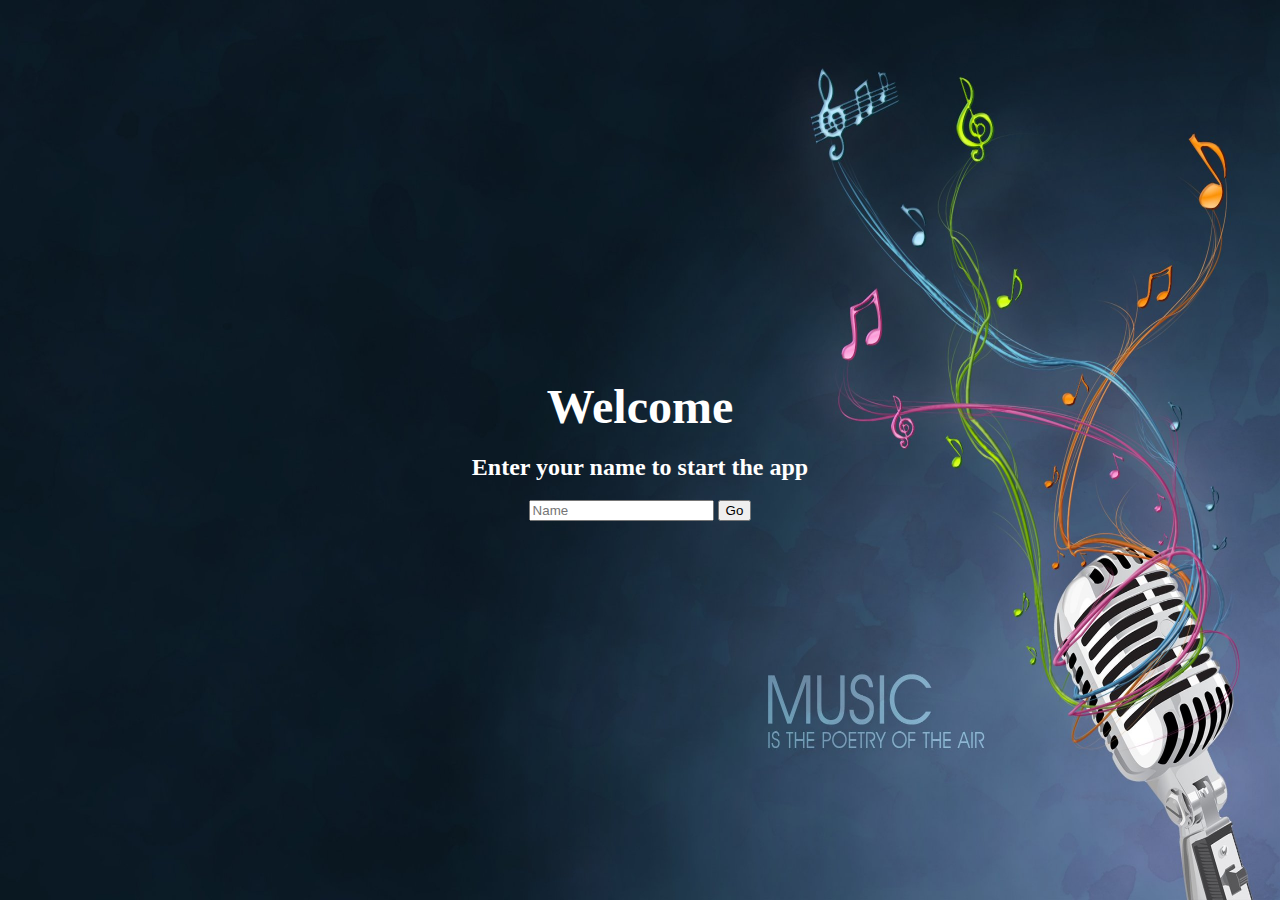
<file: index.html>
<!DOCTYPE html>
<html lang="en">

<head>
    <meta charset="UTF-8">
    <title> Song App</title>
    <link rel="stylesheet" type="text/css" href="font-awesome.css">
	<link rel="stylesheet" type="text/css" href="https://cdn.datatables.net/1.10.15/css/jquery.dataTables.min.css">
      <link rel="stylesheet" type="text/css" href="main.css">
</head>

<body>
    <div class="wrapper">
        <section class="welcome-screen">
            <h1> Welcome </h1>
            <h2> Enter your name to start the app </h2>
            <div class="input-wrapper">
			
              <span class="hidden errormessage" id="error1"></span>
                <input type="text" placeholder="Name" id="name-input">
                <button> Go </button>
            </div>
        </section>
        <div class="main hidden">
            <header>
                <div class="right floated user-name"> </div>
            </header>
            <section class="content">
                <audio src="song/song1.mp3"></audio>
				
				
				<!--------table content------------>
						<table id="songs">
                        <thead class="list-headers">
        <tr><td> Title </td> 
        <td> Artist </td>
        <td> Album </td>
        <td> Duration </td>
		</tr>
        </thead>
        <tbody>
			<tr class="song" id="song1">
			<td class="song-name"></td>
			<td  class="song-artist"></td >
			<td  class="song-album"></td >
			<td  class="song-length"></td >
			</tr>
			<tr class="song" id="song2">
			<td  class="song-name"> </td >
			 <td  class="song-artist"></td >
			<td  class="song-album"></td >
			<td  class="song-length"></td >
			</tr>
			<tr class="song" id="song3">
			<td class="song-name"> </td >
			 <td class="song-artist"></td >
			<td class="song-album"></td >
			<td class="song-length"></td >
			</tr>
			<tr class="song" id="song4">
			<td  class="song-name"> </td >
			 <td  class="song-artist"></td >
			<td  class="song-album"></td>
			<td  class="song-length"></td>
			</tr>
			<tr class="song" id="song5">
			<td  class="song-name"> </td >
			 <td  class="song-artist"></td >
			<td  class="song-album"></td>
			<td  class="song-length"></td>
			</tr>
        </tbody>
		</table>
		<!-----------current song details------------>
				<div class="current-song-wrapper">
				<img class="current-song-image">
				<div>
				<p class="current-song-name"></p>
				<p class="current-song-album"></p>
				</div>
				</div>
       </section>
			
            <footer>
			<!----------progress bar--------------->
			<div class="progress-wrapper">
                        <span class="time-elapsed"> </span>
						
                        <div class="player-progress">
                            <div class="progress-filled"> </div>
                        </div>
		
                        <span class="song-duration"></span>
								  
                    </div>
					
					<!---------------player buttons-------------->
                <div class="controls">
                    
						
				<div class="player-buttons">
				  <i class="fa fa-random clickable disabled" aria-hidden="true"></i>
				  <i class="fa fa-step-backward clickable" aria-hidden="true"></i>
				  <i class="fa fa-play clickable play-icon" aria-hidden="true"></i>
				  <i class="fa fa-step-forward clickable" aria-hidden="true"></i>
				  <i class="fa fa-repeat disabled clickable" aria-hidden="true"></i>
				  
					  <i class="fa fa-volume-up mute" aria-hidden="true"></i>
					  <input type="range" min="0" max="100"  step="10" value="100" id="slider">
				  
						<a href="piano/index.html"><input type="button" value="Piano" style="position:absolute;right:200px;"></a>
					
				</div>
			
				
                </div>
            </footer>
        </div>
    </div>
    <script src="jquery.js">
    </script>
	    <script src="main.js">
	
    </script>

	<script src="https://cdn.datatables.net/1.10.15/js/jquery.dataTables.min.js">
    </script>

</body>

</html>
</file>
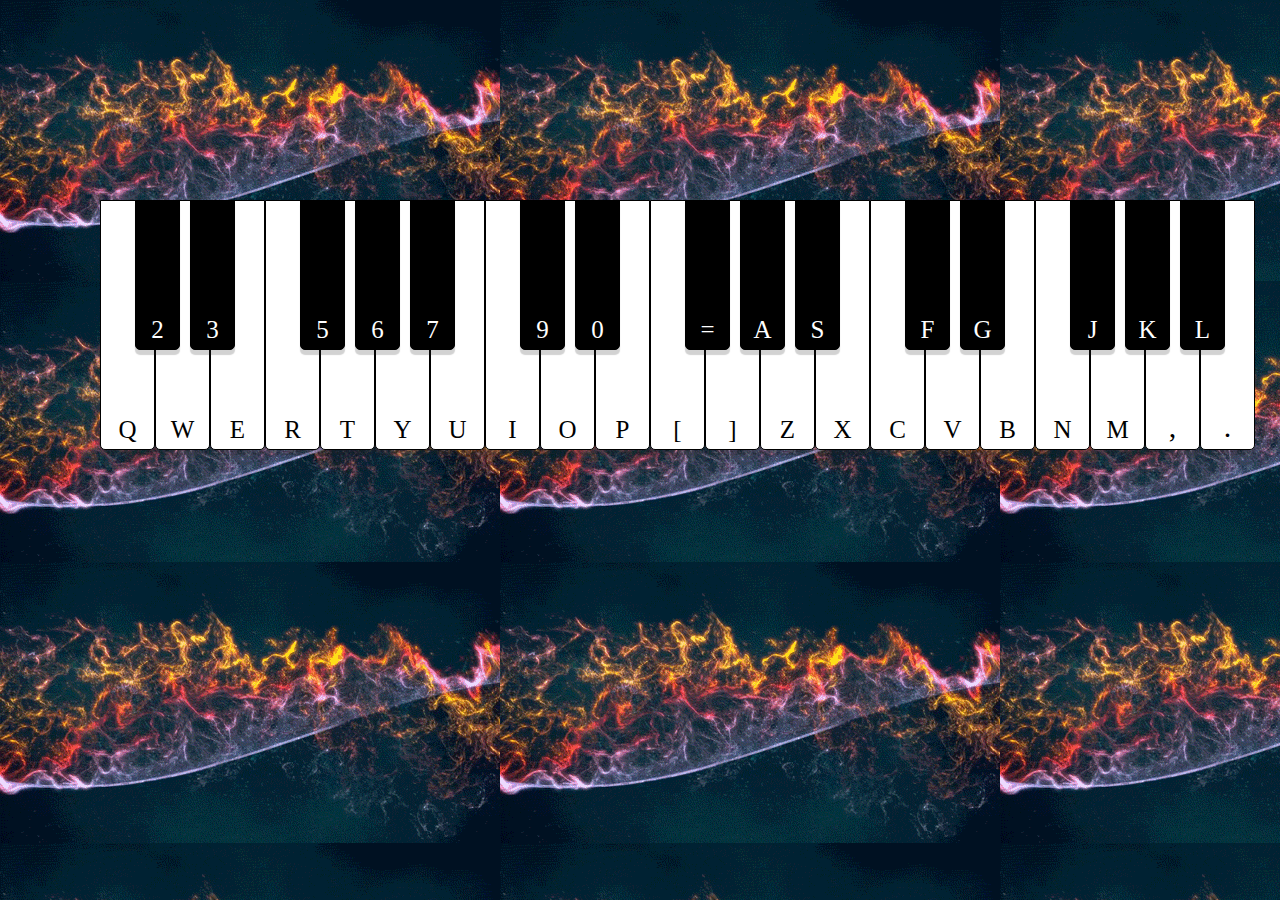
<file: piano/index.html>
<!DOCTYPE html>
<html lang="en">
<head>
    <meta charset="UTF-8">
    <title>Piano</title>
    <link rel="stylesheet" type="text/css" href="main.css">
</head>
<body>
	<div class="container">
		 <div class="white keys" id="key_1" style="left:0px;"><div class="name">Q</div></div>
		 <div class="black keys" id="key-1" style="left:35px;"><div class="name">2 </div></div>
		 <div class="white keys" id="key_2" style="left:55px;"><div class="name">W</div></div>
		 <div class="black keys" id="key-2" style="left:90px;"><div class="name">3</div></div>
		 <div class="white keys" id="key_3" style="left:110px;"><div class="name">E</div></div>
		 <div class="white keys" id="key_4" style="left:165px;"><div class="name">R</div></div>
		 <div class="black keys" id="key-3" style="left:200px;"><div class="name">5</div></div>
		 <div class="white keys" id="key_5" style="left:220px;"><div class="name">T</div></div>
		 <div class="black keys" id="key-4" style="left:255px;"><div class="name">6</div></div>	 
		 <div class="white keys" id="key_6" style="left:275px;"><div class="name">Y</div></div>
		 <div class="black keys" id="key-5" style="left:310px;"><div class="name">7</div></div>
		 <div class="white keys" id="key_7" style="left:330px;"><div class="name">U</div></div>
		 <div class="white keys" id="key_8" style="left:385px;"><div class="name">I</div></div>
		 <div class="black keys" id="key-6" style="left:420px;"> <div class="name">9</div></div>
		 <div class="white keys" id="key_9" style="left:440px;"><div class="name">O</div></div>
		 <div class="black keys" id="key-7" style="left:475px;"> <div class="name">0</div></div>
		  <div class="white keys" id="key_10" style="left:495px;"><div class="name">P</div></div>
		  <div class="white keys" id="key_11" style="left:550px;"><div class="name">[</div></div>
		 <div class="black keys" id="key-8" style="left:585px;"> <div class="name">=</div></div>	  
		  <div class="white keys" id="key_12" style="left:605px;"><div class="name">]</div></div>
		 <div class="black keys" id="key-9" style="left:640px;"> <div class="name">A</div></div>	 
		  <div class="white keys" id="key_13" style="left:660px;"><div class="name">Z</div></div>
		 <div class="black keys" id="key-10" style="left:695px;"> <div class="name">S</div></div>	 
		  <div class="white keys" id="key_14" style="left:715px;"><div class="name">X</div></div>
		 <div class="white keys" id="key_15" style="left:770px;"><div class="name">C</div></div>	 
		 <div class="black keys" id="key-11" style="left:805px;"> <div class="name">F</div></div>	 
		 <div class="white keys" id="key_16" style="left:825px;"><div class="name">V</div></div>	 
		 <div class="black keys" id="key-12" style="left:860px;"> <div class="name">G</div></div>
		 <div class="white keys" id="key_17" style="left:880px;"><div class="name">B</div></div>
		 <div class="white keys" id="key_18" style="left:935px;"><div class="name">N</div></div>	 
		 <div class="black keys" id="key-13" style="left:970px;"> <div class="name">J</div></div>
		  <div class="white keys" id="key_19" style="left:990px;"><div class="name">M</div></div>
		 <div class="black keys" id="key-14" style="left:1025px;"> <div class="name">K</div></div>	 
		 <div class="white keys" id="key_20" style="left:1045px;"><div class="name"><big>,</big></div></div>
		 <div class="black keys" id="key-15" style="left:1080px;"> <div class="name">L</div></div>
		 <div class="white keys" id="key_21" style="left:1100px;"><div class="name"><big>.</big></div></div>
		
	
	</div>


    <script src="jquery.js">
    </script>
	<script src="audiosynth.js">  </script>
	
	<script src="main.js"></script>
    
	

</body>

</html>
</file>
<file: main.css>
*,
*:after,
*:before {
    box-sizing: border-box;
}

html,
body {
    height: 100%;
    width: 100%;
    border: 0;
    margin: 0;
    font-size: 16px;
}

h1 {
    border: 0;
    margin: 0;
}
.wrapper {
    height: 100%;
    width: 100%;
}

.welcome-screen {
    height: 100%;
	color:white;
    width: 100%;
    display: flex;
    flex-direction: column;
    justify-content: center;
    align-items: center;
	background-image:url("img/download.jpg");
	background-size:100% 100%;
}
h1{
	font-size:3rem;
}
/*--------error message-box -----*/
.errormessage{
	color:black;
	background-color:lightblue;
	border-radius:3px;
	padding:4px;
}

.main {
    width: 100%;
    height: 100%;
    display: flex;
    flex-direction: column;
    color: white;
	background-image:url("img/music.jpg");
}

.main header {
    height: 80px;
	background-color:#282828;
    padding: 1rem;
    color: #FFF;
}

.main .content {
    background-image:url("img/music.jpg");
	background-size:cover;
	flex:1;
	width: 700px;
    margin: 2rem auto;
}
.main footer {
	
	background-color:#282828;
    height: 80px;
    padding-top: 1rem;
}

.player-buttons {
    display:flex;
    font-size: 1.5rem;
    justify-content: center;
    align-items: center;
}
.hidden {
    display: none;
}

.right.floated {
    float: right;
}

.clickable {
    cursor: pointer;
}

.error {
    border: 2px solid red;
}

.progress-wrapper {
    margin-top: 0.3rem;
    display: flex;
    justify-content: center;
    align-items: center;
}

.progress-wrapper span {
    color: #959595;
}

.player-progress {
    height: 8px;
    width: 600px;
    background-color: #3d3d3d;
    border-radius: 4px;
    margin-right: 6px;
    margin-left: 6px;
}

.progress-filled {
    background-color: #959595;
    height: 8px;
    border-radius: 4px;
    width: 0;

}

.list-headers {
    padding-bottom: 0.5rem;
    border-bottom: 1px solid rgba(255,255,255,0.5);
}

.list-headers > div {
    width: 150px;
    display: inline-block;
}

.list-headers > div:first-child {
    width: 330px;
}

.list-headers > div:last-child {
    text-align: right;
}

.song-list .song {
    padding-top: 0.5rem;
    padding-bottom: 0.5rem;
    border-bottom: 1px solid rgba(255,255,255,0.5);
    min-height: 30px;
    cursor: pointer;
}

.song > span {
    display: inline-block;
    width: 150px;
    overflow: hidden;
    height: 1rem;
}
.song > span:first-child {
    width: 330px;
}

.song .song-duration {
    text-align: right;
}

.song-list .song:hover {
    background-color: #282828;
}
.song-length {
    text-align: right;
}
.content {
    position: relative;
}
.current-song-wrapper {
    position: absolute;
    bottom: 0;
    display: flex;
}

.current-song-image {
    height: 100px;
    width: 100px;
    margin-right: 1rem;
	margin-left:140px;
}

.current-song-name {
    font-size: 1.4rem;
    margin-top: 4px;
    margin-bottom: 0;
}

.current-song-album {
    margin-top: 0.4rem;
}
.right{
	cursor:pointer;
}


 /*DataTables overrides*/
table.dataTable tbody tr {
    background-color: initial;
	}
#songs_info {
    display: none;
}

#songs_filter {
    color: transparent;
	
}
#songs_filter input {
    outline:none;
	width: 400px;
    margin-bottom: 1rem;
    font-size: 16px;
	border-radius:40px;
}
.player-buttons .fa {
    margin-right:40px;
}

.fa.disabled {
    color: gray;
}
</file>
<file: piano/main.css>
*,
*:after,
*:before {
    box-sizing: border-box;
}
html,
body {
	background:url("images.gif");
	height: 100%;
    width: 100%;
    border: 0;
    margin: 0;	
}
.container{
	height:400px;
	width:1000px;
	display:flex;
	position:relative;
	top:200px;
	left:100px;
}
.white{
	background-color:white;
	color:black !important;
	width:55px;
	height:250px;
	text-align:center;
}

.keys{
	position:absolute;	
	border: 1px solid black;
	border-radius: 0px 0px 5px 5px;
	cursor:pointer;
	box-shadow: 0px 5px 1px rgba(32,32,32,0.2);
	-webkit-transition:margin 0.05s ease,background-color 0.05s ease, box-shadow 0.05s ease;
	background:white;
}
.keys:hover{
	background-color:#e6f2ff !important;
}
.black{
	width:45px;
	height:150px;
	background-color:black;
	color:white !important;
	z-index:1;
}
.name{
	position:absolute;
	bottom:5px;
	text-align: center;
	left:0px;
	right:0px;
	font-size:25px;
}
</file>
